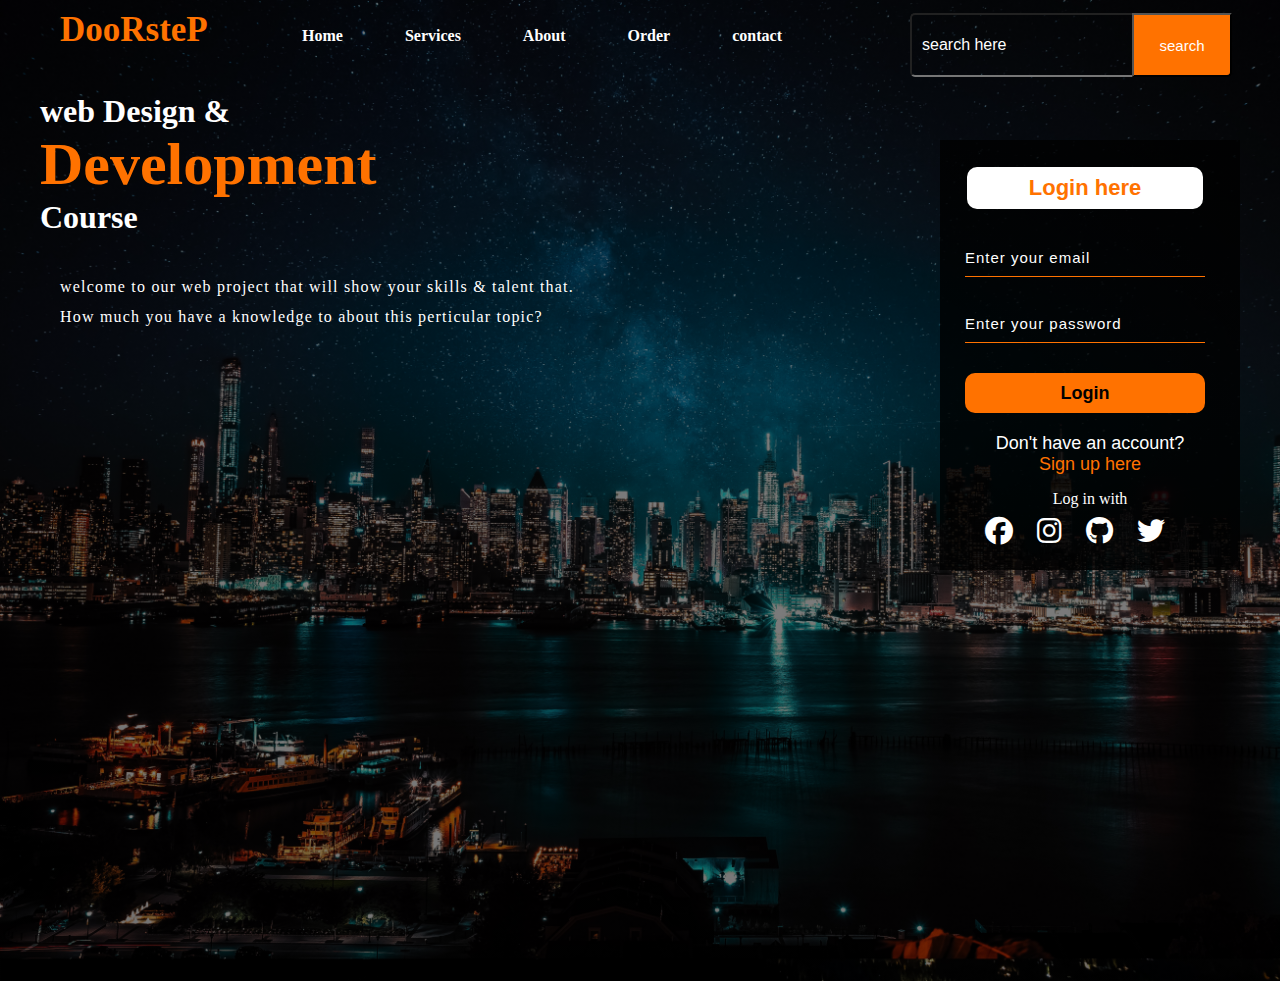
<file: index.html>
<!DOCTYPE html>
<html lang="en">

<head>
    <meta charset="UTF-8">
    <meta name="viewport" content="width=device-width, initial-scale=1.0">
    <title>Doorstep.org</title>
    <link rel="stylesheet" href="style.css">
    <link rel="stylesheet" href="https://cdnjs.cloudflare.com/ajax/libs/font-awesome/6.4.2/css/all.min.css">
</head>

<body>
    <div class="main">
        <div class="nav">
            <div class="icon">
                <h2 class="logo">DooRsteP</h2>
            </div>
            <div class="menu">
                <ul>
                    <li><a href="#">Home</a></li>
                    <li><a href="#">Services</a></li>
                    <li><a href="#">About</a></li>
                    <li><a href="#">Order</a></li>
                    <li><a href="#">contact</a></li>
                </ul>
            </div>
            <div class="search">
                <input class="srch" type="text" name="" placeholder="search here">
                <a href="#"><button class="btn">search</button></a>
            </div>
        </div>
        <div class="contant"><br>
        <h1>web Design & <br /> <span>Development</span> <br /> Course</h1>
        <br />
        <br />
    
        <p class="par">welcome to our web project that will show your skills & talent that.<br
             />How much you have a knowledge to about this perticular topic?<br>

             <div class="form">
                <h2>Login here</h2>
                <input type="email" name="email" id="" placeholder="Enter your email">
                <input type="password" name="password" id="" placeholder="Enter your password">
                <button class="btnn"><a href="#">Login</a></button>

                <p class="link">Don't have an account?<br>
                <a href="#">Sign up here</a></p>
                <p class="liw">Log in with</p>

                <div class="icon">
                    <a href="#" id="li"><i class="fa-brands fa-facebook"></i></a>
                    <a href="#" id="li"><i class="fa-brands fa-instagram"></i></a>
                    <a href="#" id="li"><i class="fa-brands fa-github"></i></a>
                    <a href="#" id="li"><i class="fa-brands fa-twitter"></i></a>
            
                </div>
             </div>
           
        </div>
    </div>
</body>

</html>
</file>
<file: style.css>
*{
    margin: 0;
    padding: 0; 
}
.main{
    width: 100%;
    background: linear-gradient(to top,rgb(0,0,0,0.5)50%, rgb(0,0,0,0.5)50%),url(2.jpg);
    background-position:centre ;
    background-size: cover;
    height: 109vh;
}
.nav{
    width: 1200px;
    height: 75px;
    margin: auto;

}
.icon{
    width: 200px;
    float: left;
    height: 70px;
}
.logo{
    color:#ff7200;
    font-size: 35px;
    font-family: 'Times New Roman', Times, serif;
    padding-left: 20px;
    float: left;
    padding-top: 10px;
}
.menu{
    width: 400px;
    float: left;
    height: 70px;
}
ul{
 float: left;
 display: flex; 
 justify-content:center;
   align-items: center;
}
ul li{
    list-style: none;
    margin-left: 62px;
    margin-top: 27px;
    font-style: 14px;
}
ul li a{
    text-decoration:none;
    color: #fff;
    font-family: Georgia, 'Times New Roman', Times, serif;
   font-weight: bold;
   transition: 0.4s ease-in-out;
}
 #a:hovor{
    color: #ff7300;
}
.search{
    width: 330px;
    float: left;
    margin-left: 270px;
}
.srch{
   font-family: 'Times New Roman', Times, serif;
   width: 200px;
   height: 40px;
   background: transparent;
   bottom: 1px solid #ff7200;
   margin-top: 13px;
   color: #fff;
   border-right:none;
   font-size: 16px;
   float: left;
   padding: 10px;
   border-bottom-left-radius:5px;
   border-top-left-radius:5px;
}
.btn{
    width: 100px;
    height: 64px;
    background: #ff7200;
    bottom: 2px solid #ff7200;
    margin-top: 13px;
    color: #fff;
    font-size: 15px;
    border-bottom-right-radius:5px;
    border-bottom-right-radius:5px;

}
.btn:focus{
    outline: none ;
}
.srch:focus{
    outline:none;
}
.contant{
    width: 1200px;
    height: auto;
    margin: auto;
    color: #fff;
    position: relative;

}
.contant .par{
    padding-left: 20px;
    padding-bottom: 25px;
    font-family: 'Times New Roman', Times, serif;
    letter-spacing: 1.2px;
    line-height: 30px;
   
}
.contant .h1{
    font-family: 'Times New Roman', Times, serif;
    font-size: 50px;
    padding-left: 20px;
    margin-top: 9%;
    letter-spacing:2px;
}
.contant span{
    color:#ff7200;
    font-size: 60px;
}

.form{
    width: 250px;
    height: 380px;
    background:linear-gradient(to top, rgba(0,0,0,0.8)50%,rgba(0,0,0,0.8)50%);
    position: absolute;
    top: 65px;
    left: 900px;
    padding: 25px;
}

.form h2{
    width: 220px;
    font-family: 'Segoe UI', Tahoma, Geneva, Verdana, sans-serif;
    text-align: center;
    color:#ff7200;
    font-size: 22px;
    background: #fff;
    border-radius: 10px;
    margin: 2px;
    padding: 8px;

}

.form input{
    width: 240px;
    height: 35px;
    background: transparent;
    border-bottom: 1px solid #ff7200;
    border-top: none;
    border-right: none;
    border-left: none;
    color: #fff;
    font-size: 15px;
    letter-spacing: 1px;
    margin-top: 30px;
    font-family: serif;

}

.form input:focus{
    outline: none;

}

::placeholder{
    color: #fff;
    font-family: Arial, Helvetica, sans-serif;

}

.btnn{
    width: 240px;
    height: 40px;
    background: #ff7200;
    border: none;
    margin-top: 30px;
    font-size: 18px;
    border-radius:10px ;
    cursor: pointer;
    color:#ff7200;
    transition: 0.4s ease;
}
.btnn:hover{
    background: #fff;
    color: #ff7200;

}

.btnn a{
    text-decoration: none;
    color: black;
    font-weight: bold;

}

.form .link{
    font-family: Arial, Helvetica, sans-serif;
    font-size: 18px;
    padding-top: 20px;
    text-align: center;
}

.form .link a{
    text-decoration: none;
    color: #ff7200;
}

.liw{
    padding-top: 15px;
    padding-bottom: 8px;
    text-align: center;
}

.icon a{
    text-decoration: none;
    color: #fff;
}

#li{
    color: #fff;
    font-size: 28px;
    padding-left: 20px;
    padding-top: 5px;
}

#li:hover{
    color: #ff7200;
}
</file>
